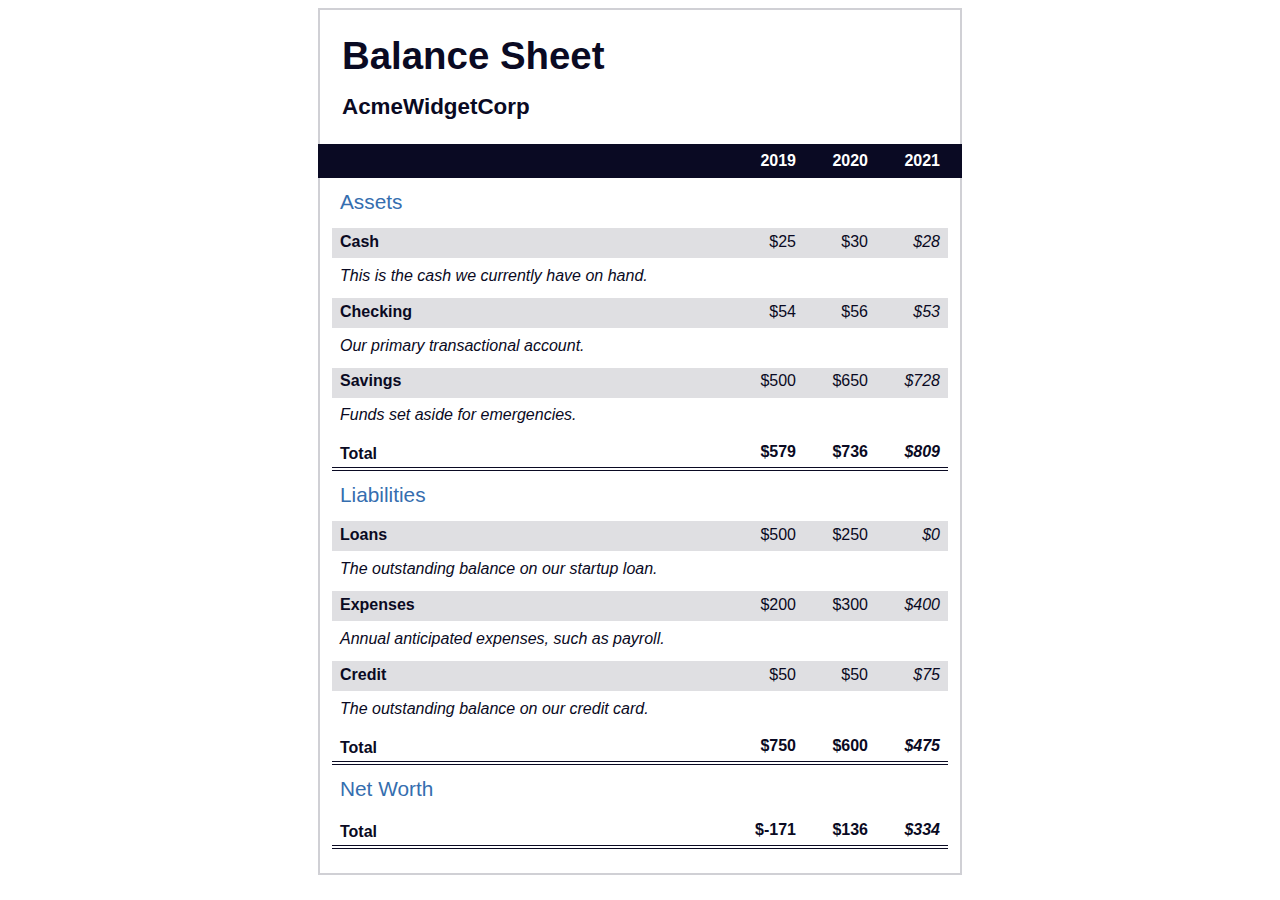
<file: freecodecamp/balance-sheet/balance.html>
<!DOCTYPE html>
<html lang="en">
  <head>
    <meta charset="UTF-8">
    <meta name="viewport" content="width=device-width, initial-scale=1.0">
    <title>Balance Sheet</title>
    <link rel="stylesheet" href="./styles.css">
  </head>
  <body>
    <main>
      <section>
        <h1>
          <span class="flex">
            <span>AcmeWidgetCorp</span>
            <span>Balance Sheet</span>
          </span>
        </h1>
        <div id="years" aria-hidden="true">
          <span class="year">2019</span>
          <span class="year">2020</span>
          <span class="year">2021</span>
        </div>
        <div class="table-wrap">
          <table>
            <caption>Assets</caption>
            <thead>
              <tr>
                <td></td>
                <th><span class="sr-only year">2019</span></th>
                <th><span class="sr-only year">2020</span></th>
                <th class="current"><span class="sr-only year">2021</span></th>
              </tr>
            </thead>
            <tbody>
              <tr class="data">
                <th>Cash <span class="description">This is the cash we currently have on hand.</span></th>
                <td>$25</td>
                <td>$30</td>
                <td class="current">$28</td>
              </tr>
              <tr class="data">
                <th>Checking <span class="description">Our primary transactional account.</span></th>
                <td>$54</td>
                <td>$56</td>
                <td class="current">$53</td>
              </tr>
              <tr class="data">
                <th>Savings <span class="description">Funds set aside for emergencies.</span></th>
                <td>$500</td>
                <td>$650</td>
                <td class="current">$728</td>
              </tr>
              <tr class="total">
                <th>Total <span class="sr-only">Assets</span></th>
                <td>$579</td>
                <td>$736</td>
                <td class="current">$809</td>
              </tr>
            </tbody>
          </table>
          <table>
            <caption>Liabilities</caption>
            <thead>
              <tr>
              <td></td>
              <th><span class="sr-only">2019</span></th>
              <th><span class="sr-only">2020</span></th>
              <th><span class="sr-only">2021</span></th>
              </tr>
            </thead>
            <tbody>
              <tr class="data">
                <th>Loans <span class="description">The outstanding balance on our startup loan.</span></th>
                <td>$500</td>
                <td>$250</td>
                <td class="current">$0</td>
              </tr>
              <tr class="data">
                <th>Expenses <span class="description">Annual anticipated expenses, such as payroll.</span></th>
                <td>$200</td>
                <td>$300</td>
                <td class="current">$400</td>
              </tr>
              <tr class="data">
                <th>Credit <span class="description">The outstanding balance on our credit card.</span></th>
                <td>$50</td>
                <td>$50</td>
                <td class="current">$75</td>
              </tr>
              <tr class="total">
                <th>Total <span class="sr-only">Liabilities</span></th>
                <td>$750</td>
                <td>$600</td>
                <td class="current">$475</td>
              </tr>
            </tbody>
          </table>
          <table>
            <caption>Net Worth</caption>
            <thead>
              <tr>
              <td></td>
              <th><span class="sr-only">2019</span></th>
              <th><span class="sr-only">2020</span></th>
              <th><span class="sr-only">2021</span></th>
              </tr>
            </thead>
            <tbody>
              <tr class="total">
                <th>Total <span class="sr-only">Net Worth</span></th>
                <td>$-171</td>
                <td>$136</td>
                <td class="current">$334</td>
              </tr>
            </tbody>
          </table>
        </div>
      </section>
    </main>
  </body>
</html>
</file>
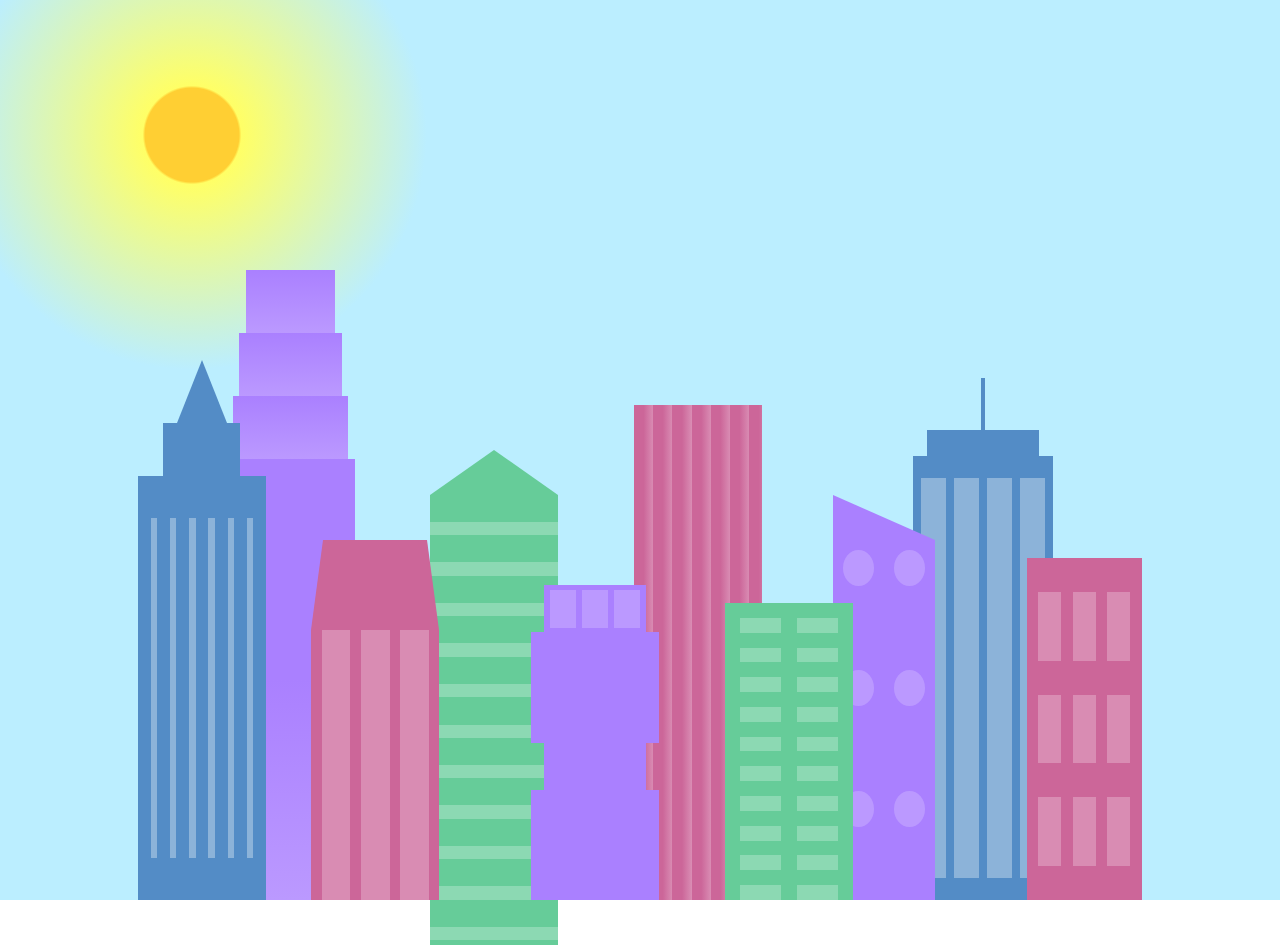
<file: freecodecamp/city-skyline/city-skyline.html>
<!DOCTYPE html>
<html lang="en">    
  <head>
    <meta charset="UTF-8">
    <title>City Skyline</title>
    <link href="styles.css" rel="stylesheet" />   
  </head>

  <body>
    <div class="background-buildings sky">
      <div></div>
      <div></div>
      <div class="bb1 building-wrap">
        <div class="bb1a bb1-window"></div>
        <div class="bb1b bb1-window"></div>
        <div class="bb1c bb1-window"></div>
        <div class="bb1d"></div>
      </div>
      <div class="bb2">
        <div class="bb2a"></div>
        <div class="bb2b"></div>
      </div>
      <div class="bb3"></div>
      <div></div>
      <div class="bb4 building-wrap">
        <div class="bb4a"></div>
        <div class="bb4b"></div>
        <div class="bb4c window-wrap">
          <div class="bb4-window"></div>
          <div class="bb4-window"></div>
          <div class="bb4-window"></div>
          <div class="bb4-window"></div>
        </div>
      </div>
      <div></div>
      <div></div>
    </div>

    <div class="foreground-buildings">
      <div></div>
      <div></div>
      <div class="fb1 building-wrap">
        <div class="fb1a"></div>
        <div class="fb1b"></div>
        <div class="fb1c"></div>
      </div>
      <div class="fb2">
        <div class="fb2a"></div>
        <div class="fb2b window-wrap">
          <div class="fb2-window"></div>
          <div class="fb2-window"></div>
          <div class="fb2-window"></div>
        </div>
      </div>
      <div></div>
      <div class="fb3 building-wrap">
        <div class="fb3a window-wrap">
          <div class="fb3-window"></div>
          <div class="fb3-window"></div>
          <div class="fb3-window"></div>
        </div>
        <div class="fb3b"></div>
        <div class="fb3a"></div>
        <div class="fb3b"></div>
      </div>
      <div class="fb4">
        <div class="fb4a"></div>
        <div class="fb4b">
          <div class="fb4-window"></div>
          <div class="fb4-window"></div>
          <div class="fb4-window"></div>
          <div class="fb4-window"></div>
          <div class="fb4-window"></div>
          <div class="fb4-window"></div>
        </div>
      </div>
      <div class="fb5"></div>
      <div class="fb6"></div>
      <div></div>
      <div></div>
    </div>
  </body>
</html>
</file>
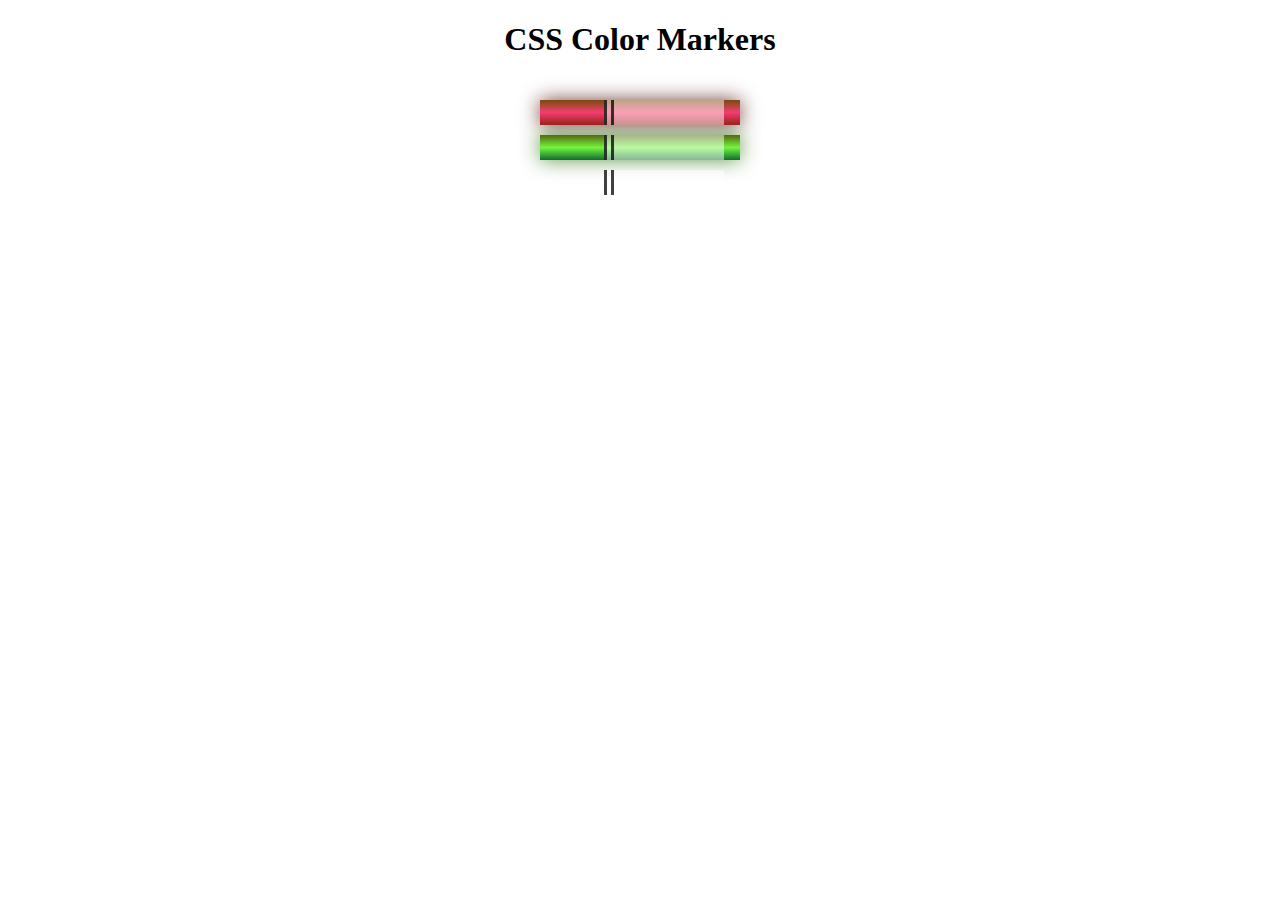
<file: freecodecamp/colored-markers/markers.html>
<!DOCTYPE html>
<html lang="en">
  <head>
    <meta charset="utf-8">
    <meta name="viewport" content="width=device-width, initial-scale=1.0">
    <title>Colored Markers</title>
    <link rel="stylesheet" href="styles.css">
  </head>
  <body>
    <h1>CSS Color Markers</h1>
    <div class="container">
      <div class="marker red">
        <div class="cap"></div>
        <div class="sleeve"></div>
      </div>
      <div class="marker green">
        <div class="cap"></div>
        <div class="sleeve"></div>
      </div>
      <div class="marker blue">
        <div class="cap"></div>
        <div class="sleeve"></div>
      </div>
    </div>
  </body>
</html>
</file>
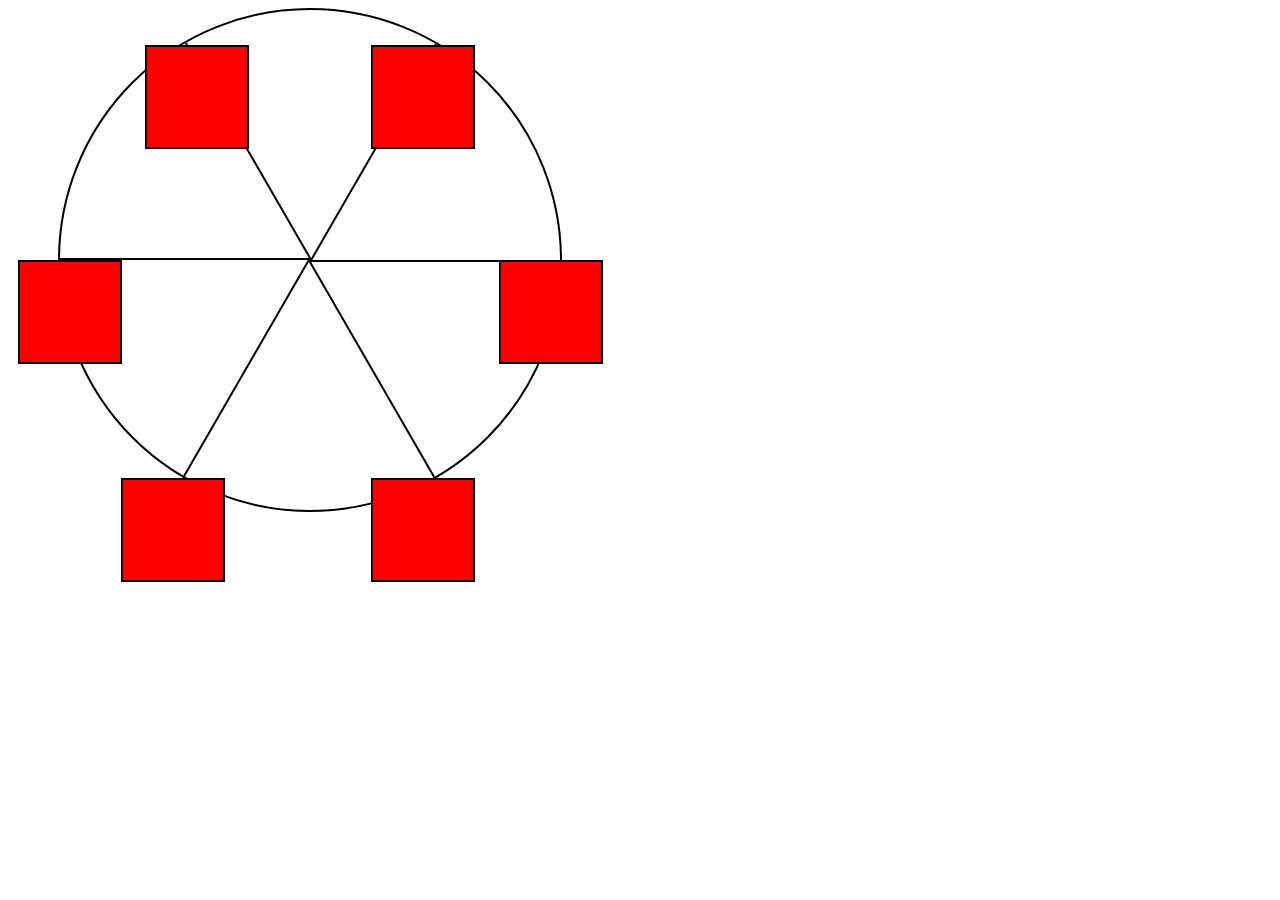
<file: freecodecamp/ferris-wheel/ferris-wheel.html>
<!DOCTYPE html>
<html lang="en">
  <head>
    <meta charset="UTF-8">
    <title>Ferris Wheel</title>
    <link rel="stylesheet" href="./styles.css">
  </head>
  <body>
    <div class="wheel">
      <span class="line"></span>
      <span class="line"></span>
      <span class="line"></span>
      <span class="line"></span>
      <span class="line"></span>
      <span class="line"></span>

      <div class="cabin"></div>
      <div class="cabin"></div>
      <div class="cabin"></div>
      <div class="cabin"></div>
      <div class="cabin"></div>
      <div class="cabin"></div>
    </div>
  </body>
</html>
</file>
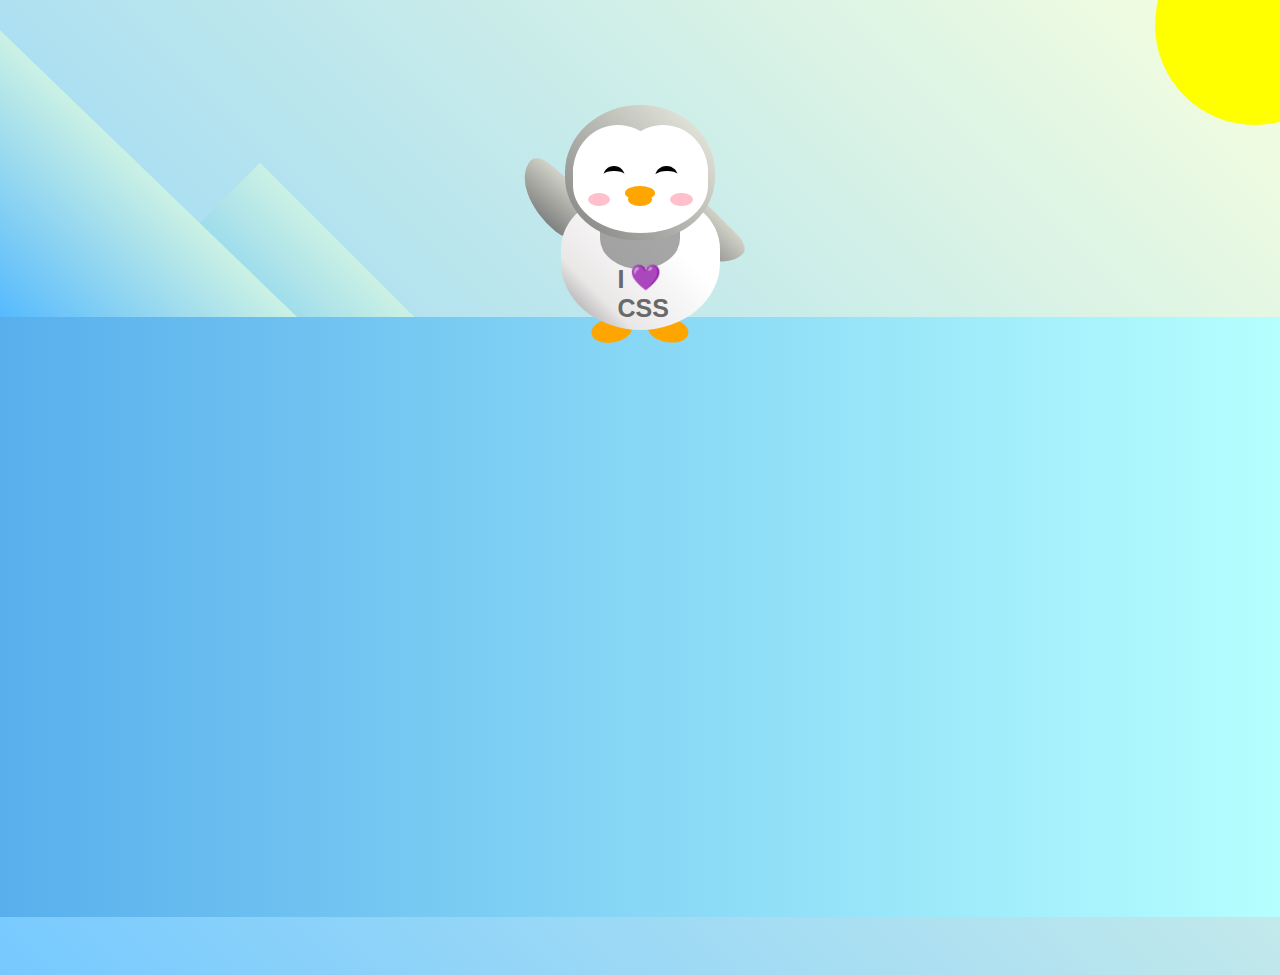
<file: freecodecamp/penguin/penguin.html>
<!DOCTYPE html>
<html lang="en">
  <head>
    <meta charset="UTF-8" />
    <link rel="stylesheet" href="./styles.css" />
    <title>Penguin</title>
    <meta name="viewport" content="width=device-width, initial-scale=1.0" />
  </head>

  <body>
    <div class="left-mountain"></div>
    <div class="back-mountain"></div>
    <div class="sun"></div>
    <div class="penguin">
      <div class="penguin-head">
        <div class="face left"></div>
        <div class="face right"></div>
        <div class="chin"></div>
        <div class="eye left">
          <div class="eye-lid"></div>
        </div>
        <div class="eye right">
          <div class="eye-lid"></div>
        </div>
        <div class="blush left"></div>
        <div class="blush right"></div>
        <div class="beak top"></div>
        <div class="beak bottom"></div>
      </div>
      <div class="shirt">
        <div>💜</div>
        <p>I CSS</p>
      </div> 
      <div class="penguin-body">
        <div class="arm left"></div>
        <div class="arm right"></div>
        <div class="foot left"></div>
        <div class="foot right"></div>
      </div>
    </div>

    <div class="ground"></div>
  </body>
</html>
</file>
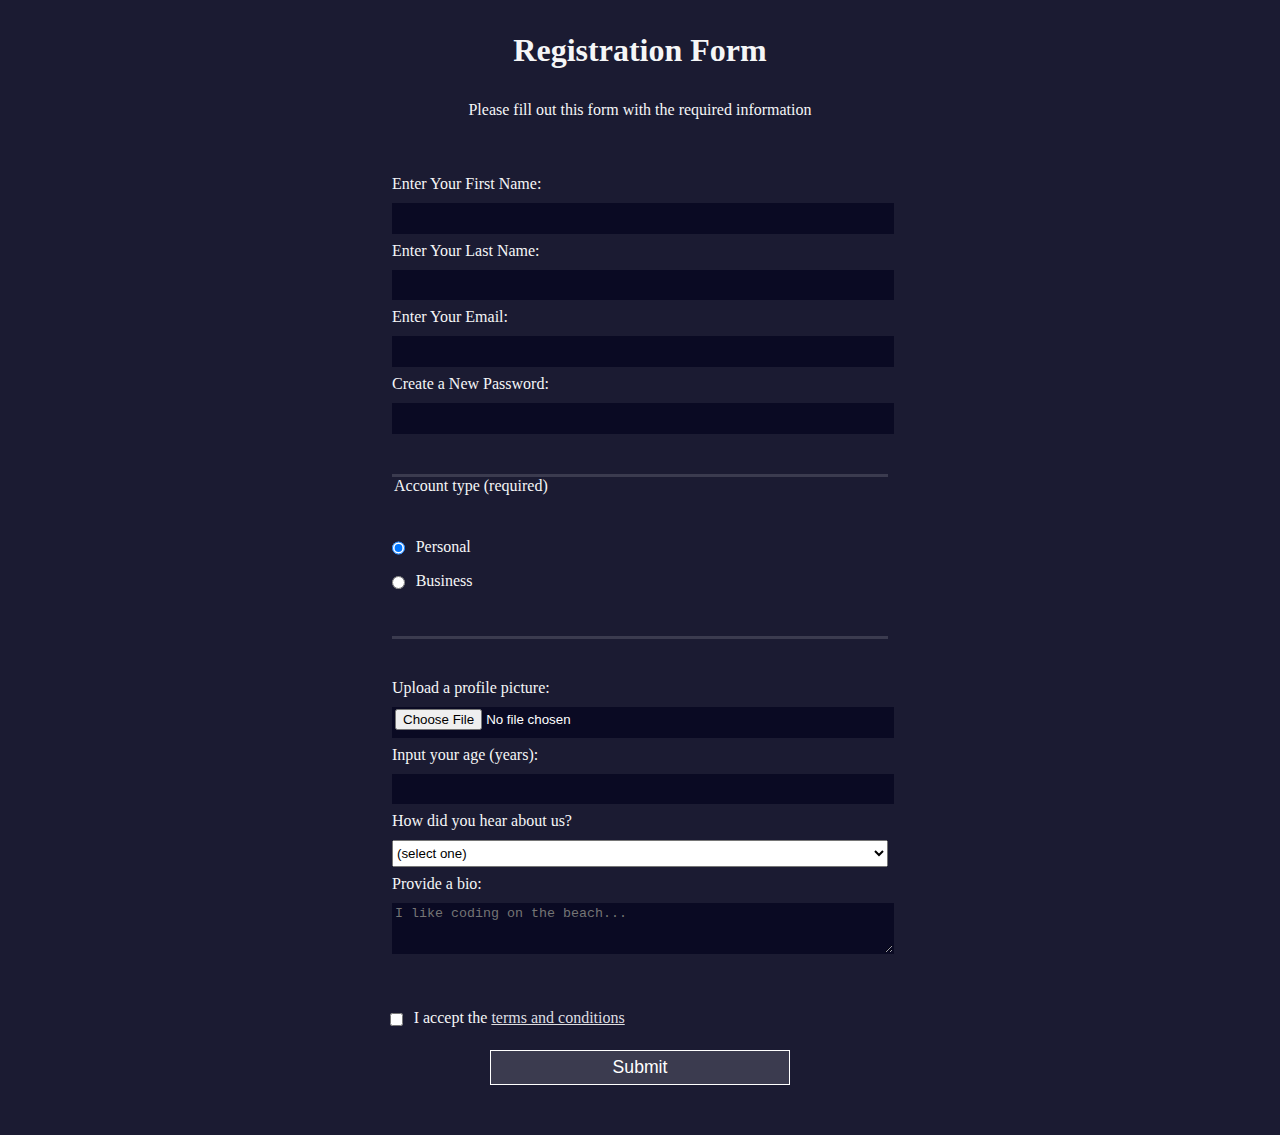
<file: freecodecamp/registration-form/registration-form.html>
<!DOCTYPE html>
<html lang="en">
  <head>
    <meta charset="UTF-8">
    <meta name="viewport" content="width=device-width, initial-scale=1.0">
    <title>Registration Form</title>
    <link rel="stylesheet" href="styles.css" />
  </head>
  <body>
    <h1>Registration Form</h1>
    <p>Please fill out this form with the required information</p>
    <form method="post" action='https://register-demo.freecodecamp.org'>
      <fieldset>
        <label for="first-name">Enter Your First Name: <input id="first-name" name="first-name" type="text" required /></label>
        <label for="last-name">Enter Your Last Name: <input id="last-name" name="last-name" type="text" required /></label>
        <label for="email">Enter Your Email: <input id="email" name="email" type="email" required /></label>
        <label for="new-password">Create a New Password: <input id="new-password" name="new-password" type="password" pattern="[a-z0-5]{8,}" required /></label>
      </fieldset>
      <fieldset>
        <legend>Account type (required)</legend>
        <label for="personal-account"><input id="personal-account" type="radio" name="account-type" class="inline" checked /> Personal</label>
        <label for="business-account"><input id="business-account" type="radio" name="account-type" class="inline" /> Business</label>
      </fieldset>
      <fieldset>
        <label for="profile-picture">Upload a profile picture: <input id="profile-picture" type="file" name="file" /></label>
        <label for="age">Input your age (years): <input id="age" type="number" name="age" min="13" max="120" /></label>
        <label for="referrer">How did you hear about us?
          <select id="referrer" name="referrer">
            <option value="">(select one)</option>
            <option value="1">freeCodeCamp News</option>
            <option value="2">freeCodeCamp YouTube Channel</option>
            <option value="3">freeCodeCamp Forum</option>
            <option value="4">Other</option>
          </select>
        </label>
        <label for="bio">Provide a bio:
          <textarea id="bio" name="bio" rows="3" cols="30" placeholder="I like coding on the beach..."></textarea>
        </label>
      </fieldset>
      <label for="terms-and-conditions">
        <input class="inline" id="terms-and-conditions" type="checkbox" required name="terms-and-conditions" /> I accept the <a href="https://www.freecodecamp.org/news/terms-of-service/">terms and conditions</a>
      </label>
      <input type="submit" value="Submit" />
    </form>
  </body>
</html>
</file>
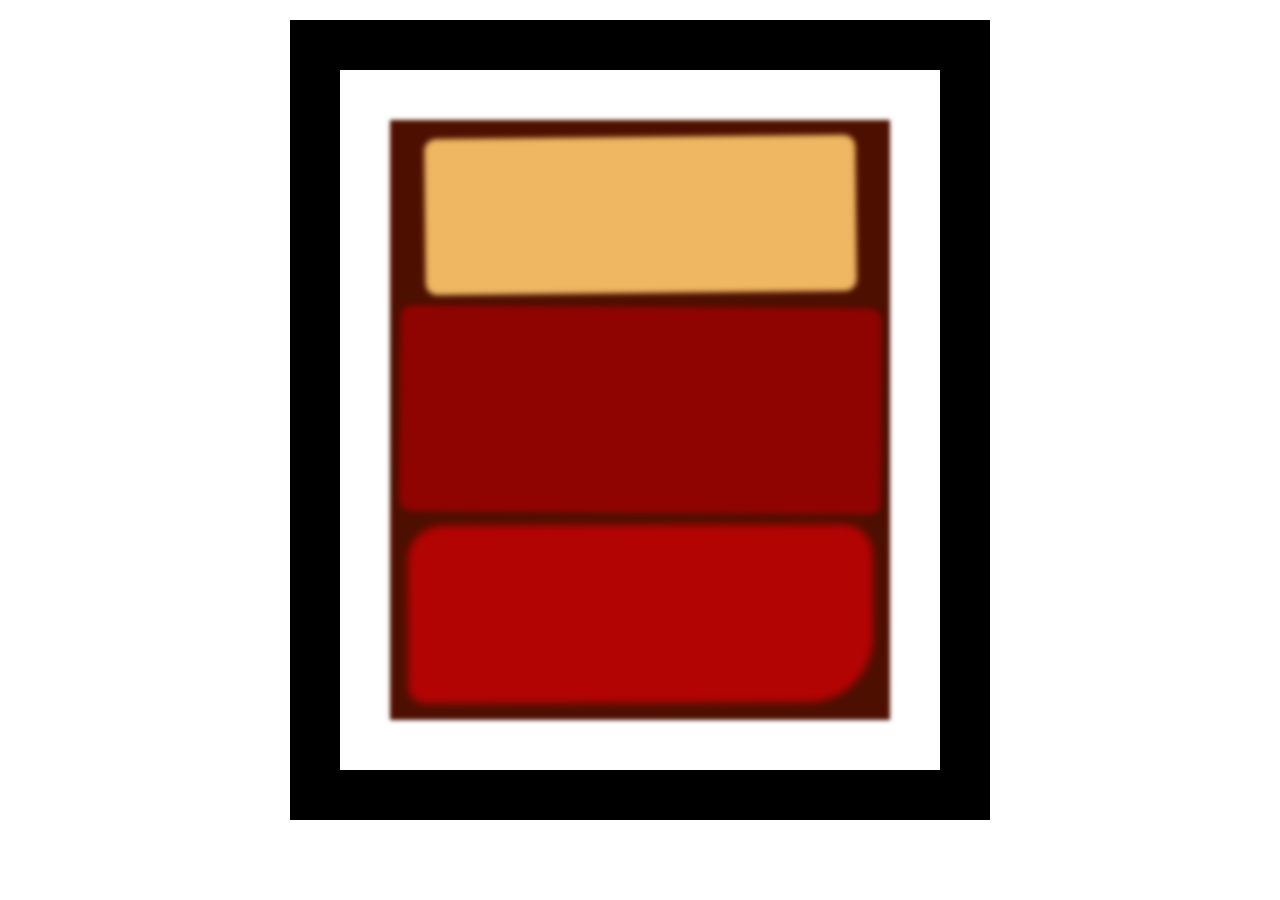
<file: freecodecamp/rothko-painting/rothko.html>
<!DOCTYPE html>
<html lang="en">
  <head>
    <meta charset="UTF-8">
    <meta name="viewport" content="width=device-width, initial-scale=1.0">
    <title>Rothko Painting</title>
    <link href="./styles.css" rel="stylesheet">
  </head>
  <body>
    <div class="frame">
      <div class="canvas">
        <div class="one"></div>
        <div class="two"></div>
        <div class="three"></div>
      </div>
    </div>
  </body>
</html>
</file>
<file: freecodecamp/balance-sheet/styles.css>
span[class~="sr-only"] {
    border: 0 !important;
    clip: rect(1px, 1px, 1px, 1px) !important;
    clip-path: inset(50%) !important;
    height: 1px !important;
    width: 1px !important;
    position: absolute !important;
    overflow: hidden !important;
    white-space: nowrap !important;
    padding: 0 !important;
    margin: -1px !important;
  }
  
  html {
    box-sizing: border-box;
  }
  
  body {
    font-family: sans-serif;
    color: #0a0a23;
  }
  
  h1 {
    max-width: 37.25rem;
    margin: 0 auto;
    padding: 1.5rem 1.25rem;
  }
  
  h1 .flex {
    display: flex;
    flex-direction: column-reverse;
    gap: 1rem;
  }
  
  h1 .flex span:first-of-type {
    font-size: 0.7em;
  }
  
  h1 .flex span:last-of-type {
    font-size: 1.2em;
  }
  
  section {
    max-width: 40rem;
    margin: 0 auto;
    border: 2px solid #d0d0d5;
  }
  
  #years {
    display: flex;
    justify-content: flex-end;
    position: sticky;
    z-index: 999;
    top: 0;
    background: #0a0a23;
    color: #fff;
    padding: 0.5rem calc(1.25rem + 2px) 0.5rem 0;
    margin: 0 -2px;
  }
  
  #years span[class] {
    font-weight: bold;
    width: 4.5rem;
    text-align: right;
  }
  
  .table-wrap {
    padding: 0 0.75rem 1.5rem 0.75rem;
  }
  
  table {
    border-collapse: collapse;
    border: 0;
    width: 100%;
    position: relative;
    margin-top: 3rem;
  }
  
  table caption {
    color: #356eaf;
    font-size: 1.3em;
    font-weight: normal;
    position: absolute;
    top: -2.25rem;
    left: 0.5rem;
  }
  
  tbody td {
    width: 100vw;
    min-width: 4rem;
    max-width: 4rem;
  }
  
  tbody th {
    width: calc(100% - 12rem);
  }
  
  tr[class="total"] {
    border-bottom: 4px double #0a0a23;
    font-weight: bold;
  }
  
  tr[class="total"] th {
    text-align: left;
    padding: 0.5rem 0 0.25rem 0.5rem;
  }
  
  tr.total td {
    text-align: right;
    padding: 0 0.25rem;
  }
  
  tr.total td:nth-of-type(3) {
    padding-right: 0.5rem;
  }
  
  tr.total:hover {
    background-color: #99c9ff;
  }
  
  td.current {
    font-style: italic;
  }
  
  tr.data {
    background-image: linear-gradient(to bottom, #dfdfe2 1.845rem, white 1.845rem);
  }
  
  tr.data th {
    text-align: left;
    padding-top: 0.3rem;
    padding-left: 0.5rem;
  }
  
  tr.data th .description {
    display: block;
    font-weight: normal;
    font-style: italic;
    padding: 1rem 0 0.75rem;
    margin-right: -13.5rem;
  }
  
  tr.data td {
    vertical-align: top;
    padding: 0.3rem 0.25rem 0;
    text-align: right;
  }
  
  tr.data td:last-of-type {
    padding-right: 0.5rem;
  }
</file>
<file: freecodecamp/city-skyline/styles.css>
:root {
    --building-color1: #aa80ff;
    --building-color2: #66cc99;
    --building-color3: #cc6699;
    --building-color4: #538cc6;
    --window-color1: #bb99ff;
    --window-color2: #8cd9b3;
    --window-color3: #d98cb3;
    --window-color4: #8cb3d9;
  }
  
  * {
    box-sizing: border-box;
  }
  
  body {
    height: 100vh;
    margin: 0;
    overflow: hidden;
  }
  
  .background-buildings, .foreground-buildings {
    width: 100%;
    height: 100%;
    display: flex;
    align-items: flex-end;
    justify-content: space-evenly;
    position: absolute;
    top: 0;
  }
  
  .building-wrap {
    display: flex;
    flex-direction: column;
    align-items: center;
  }
  
  .window-wrap {
    display: flex;
    align-items: center;
    justify-content: space-evenly;
  }
  
  .sky {
    background: radial-gradient(
        closest-corner circle at 15% 15%,
        #ffcf33,
        #ffcf33 20%,
        #ffff66 21%,
        #bbeeff 100%
      );
  }
  
  /* BACKGROUND BUILDINGS - "bb" stands for "background building" */
  .bb1 {
    width: 10%;
    height: 70%;
  }
  
  .bb1a {
    width: 70%;
  }
    
  .bb1b {
    width: 80%;
  }
    
  .bb1c {
    width: 90%;
  }
  
  .bb1d {
    width: 100%;
    height: 70%;
    background: linear-gradient(
        var(--building-color1) 50%,
        var(--window-color1)
      );
  }
  
  .bb1-window {
    height: 10%;
    background: linear-gradient(
        var(--building-color1),
        var(--window-color1)
      );
  }
  
  .bb2 {
    width: 10%;
    height: 50%;
  }
  
  .bb2a {
    border-bottom: 5vh solid var(--building-color2);
    border-left: 5vw solid transparent;
    border-right: 5vw solid transparent;
  }
  
  .bb2b {
    width: 100%;
    height: 100%;
    background: repeating-linear-gradient(
        var(--building-color2),
        var(--building-color2) 6%,
        var(--window-color2) 6%,
        var(--window-color2) 9%
      );
  }
  
  .bb3 {
    width: 10%;
    height: 55%;
    background: repeating-linear-gradient(
        90deg,
        var(--building-color3),
        var(--building-color3),
        var(--window-color3) 15%
      );
  }
  
  .bb4 {
    width: 11%;
    height: 58%;
  }
  
  .bb4a {
    width: 3%;
    height: 10%;
    background-color: var(--building-color4);
  }
  
  .bb4b {
    width: 80%;
    height: 5%;
    background-color: var(--building-color4);
  }
    
  .bb4c {
    width: 100%;
    height: 85%;
    background-color: var(--building-color4);
  }
  
  .bb4-window {
    width: 18%;
    height: 90%;
    background-color: var(--window-color4);
  }
  
  /* FOREGROUND BUILDINGS - "fb" stands for "foreground building" */
  .fb1 {
    width: 10%;
    height: 60%;
  }
  
  .fb1a {
    border-bottom: 7vh solid var(--building-color4);
    border-left: 2vw solid transparent;
    border-right: 2vw solid transparent;
  }
  
  .fb1b {
    width: 60%;
    height: 10%;
    background-color: var(--building-color4);
  }
    
  .fb1c {
    width: 100%;
    height: 80%;
    background: repeating-linear-gradient(
        90deg,
        var(--building-color4),
        var(--building-color4) 10%,
        transparent 10%,
        transparent 15%
      ),
      repeating-linear-gradient(
        var(--building-color4),
        var(--building-color4) 10%,
        var(--window-color4) 10%,
        var(--window-color4) 90%
      );
  }
  
  .fb2 {
    width: 10%;
    height: 40%;
  }
  
  .fb2a {
    width: 100%;
    border-bottom: 10vh solid var(--building-color3);
    border-left: 1vw solid transparent;
    border-right: 1vw solid transparent;
  }
  
  .fb2b {
    width: 100%;
    height: 75%;
    background-color: var(--building-color3);
  }
  
  .fb2-window {
    width: 22%;
    height: 100%;
    background-color: var(--window-color3);
  }
  
  .fb3 {
    width: 10%;
    height: 35%;
  }
    
  .fb3a {
    width: 80%;
    height: 15%;
    background-color: var(--building-color1);
  }
    
  .fb3b {
    width: 100%;
    height: 35%;
    background-color: var(--building-color1);
  }
  
  .fb3-window {
    width: 25%;
    height: 80%;
    background-color: var(--window-color1);
  }
  
  .fb4 {
    width: 8%;
    height: 45%;
    position: relative;
    left: 10%;
  }
  
  .fb4a {
    border-top: 5vh solid transparent;
    border-left: 8vw solid var(--building-color1);
  }
  
  .fb4b {
    width: 100%;
    height: 89%;
    background-color: var(--building-color1);
    display: flex;
    flex-wrap: wrap;
  }
  
  .fb4-window {
    width: 30%;
    height: 10%;
    border-radius: 50%;
    background-color: var(--window-color1);
    margin: 10%;
  }
  
  .fb5 {
    width: 10%;
    height: 33%;
    position: relative;
    right: 10%;
    background: repeating-linear-gradient(
        var(--building-color2),
        var(--building-color2) 5%,
        transparent 5%,
        transparent 10%
      ),
      repeating-linear-gradient(
        90deg,
        var(--building-color2),
        var(--building-color2) 12%,
        var(--window-color2) 12%,
        var(--window-color2) 44%
      );
  }
  
  .fb6 {
    width: 9%;
    height: 38%;
    background: repeating-linear-gradient(
        90deg,
        var(--building-color3),
        var(--building-color3) 10%,
        transparent 10%,
        transparent 30%
      ),
      repeating-linear-gradient(
        var(--building-color3),
        var(--building-color3) 10%,
        var(--window-color3) 10%,
        var(--window-color3) 30%
      );
  }
  
  @media (max-width: 1000px) {
    :root {
      --building-color1: #000;
      --building-color2: #000;
      --building-color3: #000;
      --building-color4: #000;
      --window-color1: #777;
      --window-color2: #777;
      --window-color3: #777;
      --window-color4: #777;
    }
    .sky {
      background: radial-gradient(
          closest-corner circle at 15% 15%,
          #ccc,
          #ccc 20%,
          #445 21%,
          #223 100%
        );
    }
  }
</file>
<file: freecodecamp/colored-markers/styles.css>
h1 {
    text-align: center;
  }
  
  .container {
    background-color: rgb(255, 255, 255);
    padding: 10px 0;
  }
  
  .marker {
    width: 200px;
    height: 25px;
    margin: 10px auto;
  }
  
  .cap {
    width: 60px;
    height: 25px;
  }
  
  .sleeve {
    width: 110px;
    height: 25px;
    background-color: rgba(255, 255, 255, 0.5);
    border-left: 10px double rgba(0, 0, 0, 0.75);
  }
  
  .cap, .sleeve {
    display: inline-block;
  }
  
  .red {
    background: linear-gradient(rgb(122, 74, 14), rgb(245, 62, 113), rgb(162, 27, 27));
    box-shadow: 0 0 20px 0 rgba(83, 14, 14, 0.8);
  }
  
  .green {
    background: linear-gradient(#55680D, #71F53E, #116C31);
    box-shadow: 0 0 20px 0 #3B7E20CC;
  }
  blue {
    background: linear-gradient(hsl(186, 76%, 16%), hsl(223, 90%, 60%), hsl(240, 56%, 42%));
    box-shadow: 0 0 20px 0 hsla(223, 59%, 31%, 0.8);
  }
</file>
<file: freecodecamp/ferris-wheel/styles.css>
.wheel {
    border: 2px solid black;
    border-radius: 50%;
    margin-left: 50px;
    position: absolute;
    height: 55vw;
    width: 55vw;
    max-width: 500px;
    max-height: 500px;
    animation-name: wheel;
    animation-duration: 10s;
    animation-iteration-count: infinite;
    animation-timing-function: linear;
  }
  
  .line {
    background-color: black;
    width: 50%;
    height: 2px;
    position: absolute;
    top: 50%;
    left: 50%;
    transform-origin: 0% 0%;
  }
  
  .line:nth-of-type(2) {
    transform: rotate(60deg);
  }
  .line:nth-of-type(3) {
    transform: rotate(120deg);
  }
  .line:nth-of-type(4) {
    transform: rotate(180deg);
  }
  .line:nth-of-type(5) {
    transform: rotate(240deg);
  }
  .line:nth-of-type(6) {
    transform: rotate(300deg);
  }
  
  .cabin {
    background-color: red;
    width: 20%;
    height: 20%;
    position: absolute;
    border: 2px solid;
    transform-origin: 50% 0%;
    animation: cabins 10s ease-in-out infinite;
  }
  
  .cabin:nth-of-type(1) {
    right: -8.5%;
    top: 50%;
  }
  .cabin:nth-of-type(2) {
    right: 17%;
    top: 93.5%;
  }
  .cabin:nth-of-type(3) {
    right: 67%;
    top: 93.5%;
  }
  .cabin:nth-of-type(4) {
    left: -8.5%;
    top: 50%;
  }
  .cabin:nth-of-type(5) {
    left: 17%;
    top: 7%;
  }
  .cabin:nth-of-type(6) {
    right: 17%;
    top: 7%;
  }
  
  @keyframes wheel {
     0% {
       transform: rotate(0deg);
     }
     100% {
       transform: rotate(360deg);
     }
  }
  
  @keyframes cabins {
    0% {
      transform: rotate(0deg);
    }
    25% {
      background-color: yellow;
    }
    50% {
      background-color: purple;
    }
    75% {
      background-color: yellow;
    }
    100% {
      transform: rotate(-360deg);
    }
  }
</file>
<file: freecodecamp/penguin/styles.css>
:root {
    --penguin-face: white;
    --penguin-picorna: orange;
    --penguin-skin: gray;
  }
  
  body {
    background: linear-gradient(45deg, rgb(118, 201, 255), rgb(247, 255, 222));
    margin: 0;
    padding: 0;
    width: 100%;
    height: 100vh;
    overflow: hidden;
  }
  
  .left-mountain {
    width: 300px;
    height: 300px;
    background: linear-gradient(rgb(203, 241, 228), rgb(80, 183, 255));
    position: absolute;
    transform: skew(0deg, 44deg);
    z-index: 2;
    margin-top: 100px;
  }
  
  .back-mountain {
    width: 300px;
    height: 300px;
    background: linear-gradient(rgb(203, 241, 228), rgb(47, 170, 255));
    position: absolute;
    z-index: 1;
    transform: rotate(45deg);
    left: 110px;
    top: 225px;
  }
  
  .sun {
    width: 200px;
    height: 200px;
    background-color: yellow;
    position: absolute;
    border-radius: 50%;
    top: -75px;
    right: -75px;
  }
  
  .penguin {
    width: 300px;
    height: 300px;
    margin: auto;
    margin-top: 75px;
    z-index: 4;
    position: relative;
    transition: transform 1s ease-in-out 0ms;
  }
  
  .penguin * {
    position: absolute;
  }
  
  .penguin:active {
    transform: scale(1.5);
    cursor: not-allowed;
  }
  
  .penguin-head {
    width: 50%;
    height: 45%;
    background: linear-gradient(
      45deg,
      var(--penguin-skin),
      rgb(239, 240, 228)
    );
    border-radius: 70% 70% 65% 65%;
    top: 10%;
    left: 25%;
    z-index: 1;
  }
  
  .face {
    width: 60%;
    height: 70%;
    background-color: var(--penguin-face);
    border-radius: 70% 70% 60% 60%;
    top: 15%;
  }
  
  .face.left {
    left: 5%;
  }
  
  .face.right {
    right: 5%;
  }
  
  .chin {
    width: 90%;
    height: 70%;
    background-color: var(--penguin-face);
    top: 25%;
    left: 5%;
    border-radius: 70% 70% 100% 100%;
  }
  
  .eye {
    width: 15%;
    height: 17%;
    background-color: black;
    top: 45%;
    border-radius: 50%;
  }
  
  .eye.left {
    left: 25%;
  }
  
  .eye.right {
    right: 25%;
  }
  
  .eye-lid {
    width: 150%;
    height: 100%;
    background-color: var(--penguin-face);
    top: 25%;
    left: -23%;
    border-radius: 50%;
  }
  
  .blush {
    width: 15%;
    height: 10%;
    background-color: pink;
    top: 65%;
    border-radius: 50%;
  }
  
  .blush.left {
    left: 15%;
  }
  
  .blush.right {
    right: 15%;
  }
  
  .beak {
    height: 10%;
    background-color: var(--penguin-picorna);
    border-radius: 50%;
  }
  
  .beak.top {
    width: 20%;
    top: 60%;
    left: 40%;
  }
  
  .beak.bottom {
    width: 16%;
    top: 65%;
    left: 42%;
  }
  
  .shirt {
    font: bold 25px Helvetica, sans-serif;
    top: 165px;
    left: 127.5px;
    z-index: 1;
    color: #6a6969;
  }
  
  .shirt div {
    font-weight:  initial;
    top: 22.5px;
    left: 12px;
  }
  
  .penguin-body {
    width: 53%;
    height: 45%;
    background: linear-gradient(
      45deg,
      rgb(134, 133, 133) 0%,
      rgb(234, 231, 231) 25%,
      white 67%
    );
    border-radius: 80% 80% 100% 100%;
    top: 40%;
    left: 23.5%;
  }
  
  .penguin-body::before {
    content: "";
    position: absolute;
    width: 50%;
    height: 45%;
    background-color: var(--penguin-skin);
    top: 10%;
    left: 25%;
    border-radius: 0% 0% 100% 100%;
    opacity: 70%;
  }
  
  .arm {
    width: 30%;
    height: 60%;
    background: linear-gradient(
      90deg,
      var(--penguin-skin),
      rgb(209, 210, 199)
    );
    border-radius: 30% 30% 30% 120%;
    z-index: -1;
  }
  
  .arm.left {
    top: 35%;
    left: 5%;
    transform-origin: top left; 
    transform: rotate(130deg) scaleX(-1);
    animation: 3s linear infinite wave;
  }
  
  .arm.right {
    top: 0%;
    right: -5%;
    transform: rotate(-45deg);
  }
  
  @keyframes wave {
    10% {
      transform: rotate(110deg) scaleX(-1);
    }
    20% {
      transform: rotate(130deg) scaleX(-1);
    }
    30% {
      transform: rotate(110deg) scaleX(-1);
    }
    40% {
      transform: rotate(130deg) scaleX(-1);
    }
  }
  
  .foot {
    width:  15%;
    height: 30%;
    background-color: var(--penguin-picorna);
    top: 85%;
    border-radius: 50%;
    z-index: -1;
  }
  
  .foot.left {
    left: 25%;
    transform: rotate(80deg);
  }
  
  .foot.right {
    right: 25%;
    transform: rotate(-80deg);
  }
  
  .ground {
    width: 100vw;
    height: calc(100vh - 300px);
    background: linear-gradient(90deg, rgb(88, 175, 236), rgb(182, 255, 255));
    z-index: 3;
    position: absolute;
    margin-top: -58px;
  }
</file>
<file: freecodecamp/registration-form/styles.css>
body {
    width: 100%;
    height: 100vh;
    margin: 0;
    background-color: #1b1b32;
    color: #f5f6f7;
    font-family: Tahoma;
    font-size: 16px;
  }
  
  h1, p {
    margin: 1em auto;
    text-align: center;
  }
  
  form {
    width: 60vw;
    max-width: 500px;
    min-width: 300px;
    margin: 0 auto;
    padding-bottom: 2em;
  }
  
  fieldset {
    border: none;
    padding: 2rem 0;
    border-bottom: 3px solid #3b3b4f;
  }
  
  fieldset:last-of-type {
    border-bottom: none;
  }
  
  label {
    display: block;
    margin: 0.5rem 0;
  }
  
  input,
  textarea,
  select {
    margin: 10px 0 0 0;
    width: 100%;
    min-height: 2em;
  }
  
  input, textarea {
    background-color: #0a0a23;
    border: 1px solid #0a0a23;
    color: #ffffff;
  }
  
  .inline {
    width: unset;
    margin: 0 0.5em 0 0;
    vertical-align: middle;
  }
  
  input[type="submit"] {
    display: block;
    width: 60%;
    margin: 1em auto;
    height: 2em;
    font-size: 1.1rem;
    background-color: #3b3b4f;
    border-color: white;
    min-width: 300px;
  }
  
  input[type="file"] {
    padding: 1px 2px;
  }
  
  .inline{
    display: inline; 
  }
  a {
    color: #dfdfe2;

  }
</file>
<file: freecodecamp/rothko-painting/styles.css>
.canvas {
    width: 500px;
    height: 600px;
    background-color: #4d0f00;
    overflow: hidden;
    filter: blur(2px);
  }
  
  .frame {
    border: 50px solid black;
    width: 500px;
    padding: 50px;
    margin: 20px auto;
  }
  
  .one {
    width: 425px;
    height: 150px;
    background-color: #efb762;
    margin: 20px auto;
    box-shadow: 0 0 3px 3px #efb762;
    border-radius: 9px;
    transform: rotate(-0.6deg);
  }
  
  .two {
    width: 475px;
    height: 200px;
    background-color: #8f0401;
    margin: 0 auto 20px;
    box-shadow: 0 0 3px 3px #8f0401;
    border-radius: 8px 10px;
    transform: rotate(0.4deg);
  }
  
  .one, .two {
    filter: blur(1px);
  }
  
  .three {
    width: 91%;
    height: 28%;
    background-color: #b20403;
    margin: auto;
    filter: blur(2px);
    box-shadow: 0 0 5px 5px #b20403;
    border-radius: 30px 25px 60px 12px;
    transform: rotate(-0.2deg);
  }
</file>
